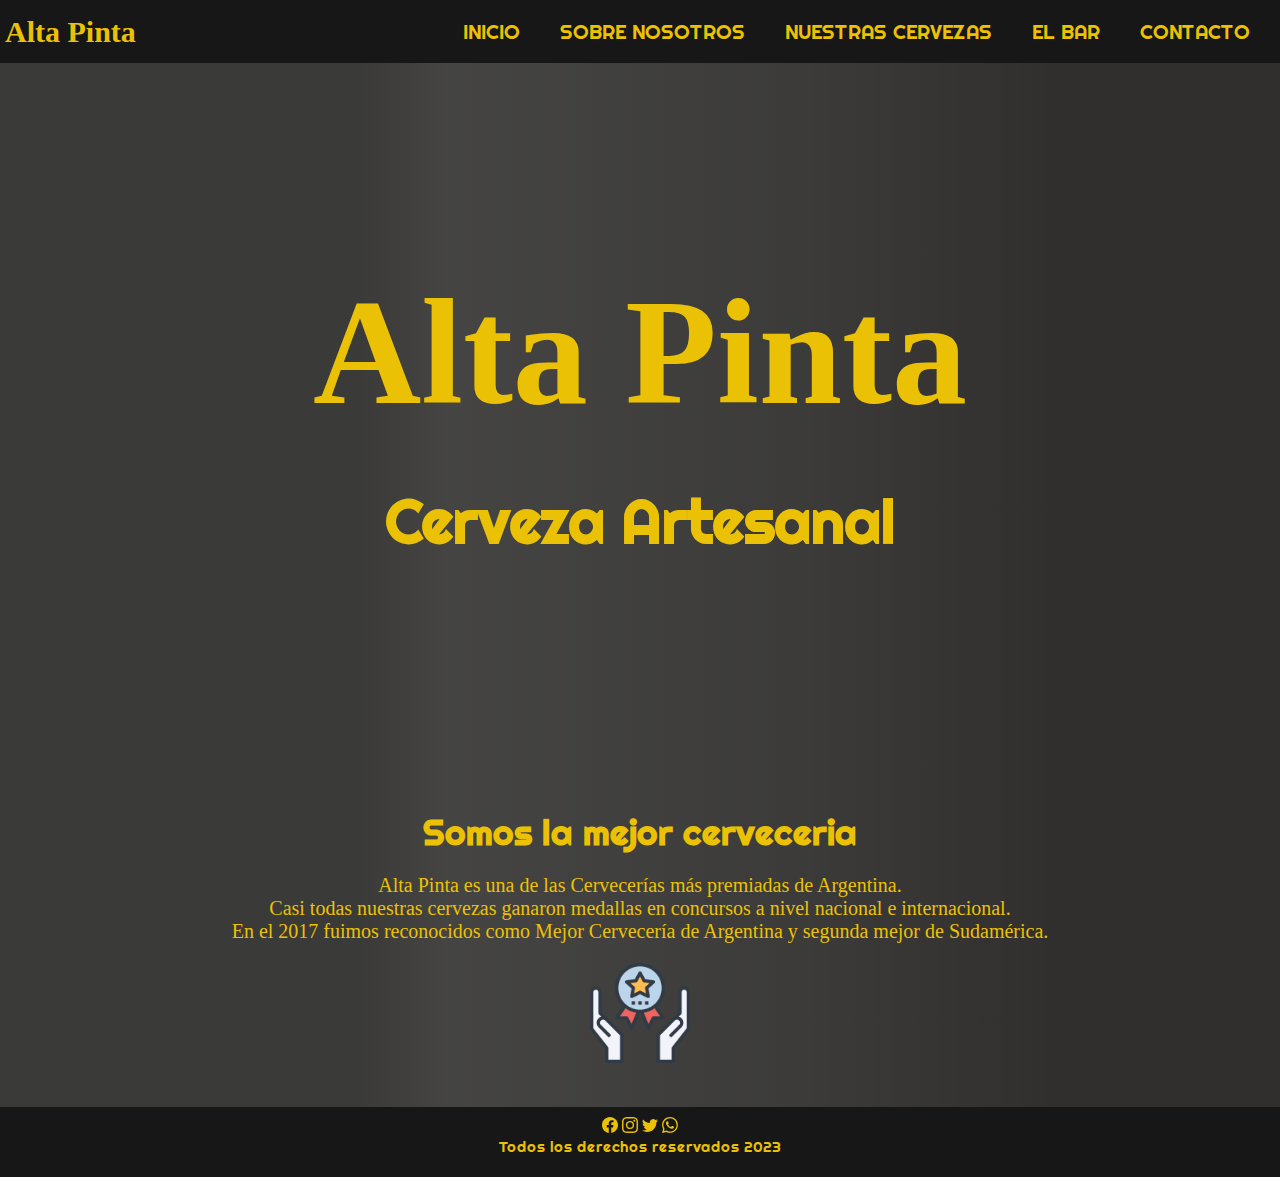
<file: index.html>
<!DOCTYPE html>
<html lang="en">
<head>
    <meta charset="UTF-8">
    <meta http-equiv="X-UA-Compatible" content="IE=edge">
    <meta name="viewport" content="width=device-width, initial-scale=1.0">
    <link rel="preconnect" href="https://fonts.googleapis.com">
    <link rel="preconnect" href="https://fonts.gstatic.com" crossorigin>
    <link href="https://fonts.googleapis.com/css2?family=Righteous&family=Roboto+Mono:ital,wght@1,600&family=Slackey&display=swap" rel="stylesheet">
    <link rel="stylesheet" href="https://cdnjs.cloudflare.com/ajax/libs/animate.css/4.1.1/animate.min.css" />
    
    <link rel="stylesheet" href="css/style.css">
    <title>Pre-entrega </title>
</head>
<body>
    <!-- Encabezado-->
<header>
    <div class="cabecera">
        <div class="logo">
            <h4>Alta Pinta</h4>
        </div>

    <div class="nav">
                    
        <nav class="navbar">
            <a href="inicio.html">Inicio</a>
            <a href="../pages/nosotros.html">Sobre nosotros</a>
            <a href="../pages/cervezas.html">Nuestras cervezas</a>
            <a href="../pages/bar.html">El bar</a>
            <a href="../pages/contacto.html">Contacto</a>

        </nav>
        </div>
    </div>
</header> 
<!--Contenidos-->
<main>
        <section id="hero">
            <div class="titulo">
                <h1>Alta Pinta</h1>
                <h2>Cerveza Artesanal</h2>
            </div>

        </section>
        <div class="info">
        <h3>Somos la mejor cerveceria</h3>
    </div>
    <section id="informacion">
        
        <article class="texto">
            <p>Alta Pinta es una de las Cervecerías más premiadas de Argentina.<br>
            Casi todas nuestras cervezas ganaron medallas en concursos a nivel nacional e internacional.<br>
            En el 2017 fuimos reconocidos como Mejor Cervecería de Argentina y segunda mejor de Sudamérica.</p>
        </article>
    <div class="premio">
        <img src="image/premio.png" alt=".." width="100px"  height="100px" >
    </div>
        
    </section>   
    </main>
    <!-- pie de pagina-->
    <footer>
        <div class="redes">
            <a href="facebook.com"><svg xmlns="http://www.w3.org/2000/svg" width="16" height="16" fill="currentColor" class="bi bi-facebook" viewBox="0 0 16 16">
                    <path d="M16 8.049c0-4.446-3.582-8.05-8-8.05C3.58 0-.002 3.603-.002 8.05c0 4.017 2.926 7.347 6.75 7.951v-5.625h-2.03V8.05H6.75V6.275c0-2.017 1.195-3.131 3.022-3.131.876 0 1.791.157 1.791.157v1.98h-1.009c-.993 0-1.303.621-1.303 1.258v1.51h2.218l-.354 2.326H9.25V16c3.824-.604 6.75-3.934 6.75-7.951z" />
                </svg></a><span>
                <a href="instagram.com"><svg xmlns="http://www.w3.org/2000/svg" width="16" height="16" fill="currentColor" class="bi bi-instagram" viewBox="0 0 16 16">
                    <path d="M8 0C5.829 0 5.556.01 4.703.048 3.85.088 3.269.222 2.76.42a3.917 3.917 0 0 0-1.417.923A3.927 3.927 0 0 0 .42 2.76C.222 3.268.087 3.85.048 4.7.01 5.555 0 5.827 0 8.001c0 2.172.01 2.444.048 3.297.04.852.174 1.433.372 1.942.205.526.478.972.923 1.417.444.445.89.719 1.416.923.51.198 1.09.333 1.942.372C5.555 15.99 5.827 16 8 16s2.444-.01 3.298-.048c.851-.04 1.434-.174 1.943-.372a3.916 3.916 0 0 0 1.416-.923c.445-.445.718-.891.923-1.417.197-.509.332-1.09.372-1.942C15.99 10.445 16 10.173 16 8s-.01-2.445-.048-3.299c-.04-.851-.175-1.433-.372-1.941a3.926 3.926 0 0 0-.923-1.417A3.911 3.911 0 0 0 13.24.42c-.51-.198-1.092-.333-1.943-.372C10.443.01 10.172 0 7.998 0h.003zm-.717 1.442h.718c2.136 0 2.389.007 3.232.046.78.035 1.204.166 1.486.275.373.145.64.319.92.599.28.28.453.546.598.92.11.281.24.705.275 1.485.039.843.047 1.096.047 3.231s-.008 2.389-.047 3.232c-.035.78-.166 1.203-.275 1.485a2.47 2.47 0 0 1-.599.919c-.28.28-.546.453-.92.598-.28.11-.704.24-1.485.276-.843.038-1.096.047-3.232.047s-2.39-.009-3.233-.047c-.78-.036-1.203-.166-1.485-.276a2.478 2.478 0 0 1-.92-.598 2.48 2.48 0 0 1-.6-.92c-.109-.281-.24-.705-.275-1.485-.038-.843-.046-1.096-.046-3.233 0-2.136.008-2.388.046-3.231.036-.78.166-1.204.276-1.486.145-.373.319-.64.599-.92.28-.28.546-.453.92-.598.282-.11.705-.24 1.485-.276.738-.034 1.024-.044 2.515-.045v.002zm4.988 1.328a.96.96 0 1 0 0 1.92.96.96 0 0 0 0-1.92zm-4.27 1.122a4.109 4.109 0 1 0 0 8.217 4.109 4.109 0 0 0 0-8.217zm0 1.441a2.667 2.667 0 1 1 0 5.334 2.667 2.667 0 0 1 0-5.334z"/>
                </svg></a></span><span>
                <a href="twitter.com"><svg xmlns="http://www.w3.org/2000/svg" width="16" height="16" fill="currentColor" class="bi bi-twitter" viewBox="0 0 16 16">
                    <path d="M5.026 15c6.038 0 9.341-5.003 9.341-9.334 0-.14 0-.282-.006-.422A6.685 6.685 0 0 0 16 3.542a6.658 6.658 0 0 1-1.889.518 3.301 3.301 0 0 0 1.447-1.817 6.533 6.533 0 0 1-2.087.793A3.286 3.286 0 0 0 7.875 6.03a9.325 9.325 0 0 1-6.767-3.429 3.289 3.289 0 0 0 1.018 4.382A3.323 3.323 0 0 1 .64 6.575v.045a3.288 3.288 0 0 0 2.632 3.218 3.203 3.203 0 0 1-.865.115 3.23 3.23 0 0 1-.614-.057 3.283 3.283 0 0 0 3.067 2.277A6.588 6.588 0 0 1 .78 13.58a6.32 6.32 0 0 1-.78-.045A9.344 9.344 0 0 0 5.026 15z"/>
                </svg></a></span><span>
                <a href="whatsapp.com"><svg xmlns="http://www.w3.org/2000/svg" width="16" height="16" fill="currentColor" class="bi bi-whatsapp" viewBox="0 0 16 16">
                        <path d="M13.601 2.326A7.854 7.854 0 0 0 7.994 0C3.627 0 .068 3.558.064 7.926c0 1.399.366 2.76 1.057 3.965L0 16l4.204-1.102a7.933 7.933 0 0 0 3.79.965h.004c4.368 0 7.926-3.558 7.93-7.93A7.898 7.898 0 0 0 13.6 2.326zM7.994 14.521a6.573 6.573 0 0 1-3.356-.92l-.24-.144-2.494.654.666-2.433-.156-.251a6.56 6.56 0 0 1-1.007-3.505c0-3.626 2.957-6.584 6.591-6.584a6.56 6.56 0 0 1 4.66 1.931 6.557 6.557 0 0 1 1.928 4.66c-.004 3.639-2.961 6.592-6.592 6.592zm3.615-4.934c-.197-.099-1.17-.578-1.353-.646-.182-.065-.315-.099-.445.099-.133.197-.513.646-.627.775-.114.133-.232.148-.43.05-.197-.1-.836-.308-1.592-.985-.59-.525-.985-1.175-1.103-1.372-.114-.198-.011-.304.088-.403.087-.088.197-.232.296-.346.1-.114.133-.198.198-.33.065-.134.034-.248-.015-.347-.05-.099-.445-1.076-.612-1.47-.16-.389-.323-.335-.445-.34-.114-.007-.247-.007-.38-.007a.729.729 0 0 0-.529.247c-.182.198-.691.677-.691 1.654 0 .977.71 1.916.81 2.049.098.133 1.394 2.132 3.383 2.992.47.205.84.326 1.129.418.475.152.904.129 1.246.08.38-.058 1.171-.48 1.338-.943.164-.464.164-.86.114-.943-.049-.084-.182-.133-.38-.232z" />
                    </svg></a></span>


        </div>
        <p>Todos los derechos reservados <span class="fecha">2023</span>
    </footer>
    
</body>
</html>
</file>
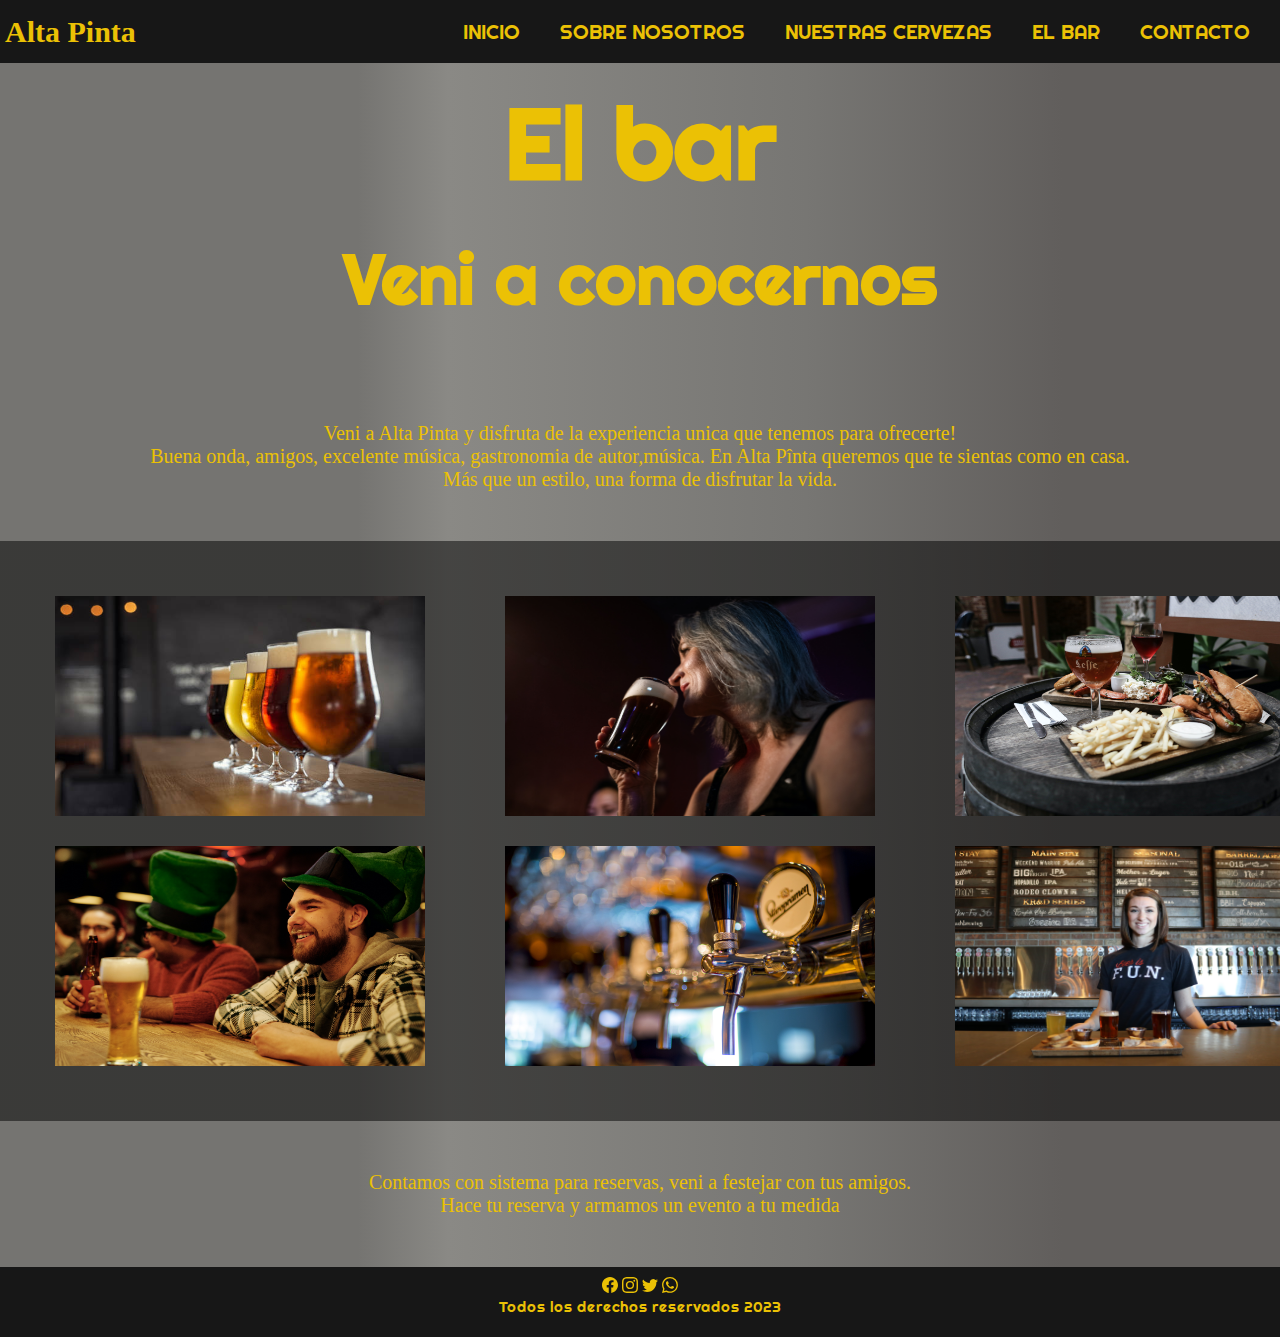
<file: pages/bar.html>
<!DOCTYPE html>
<html lang="en">
<head>
    <meta charset="UTF-8">
    <meta http-equiv="X-UA-Compatible" content="IE=edge">
    <meta name="viewport" content="width=device-width, initial-scale=1.0">
    <link rel="preconnect" href="https://fonts.googleapis.com">
    <link rel="preconnect" href="https://fonts.gstatic.com" crossorigin>
    <link href="https://fonts.googleapis.com/css2?family=Righteous&family=Roboto+Mono:ital,wght@1,600&family=Slackey&display=swap" rel="stylesheet">
    <link rel="stylesheet" href="../css/style.css">
    <title>Pre-entrega </title>
</head>
<body>
    <!-- Encabezado-->
<header>
    <div class="cabecera">
        <div class="logo">
            <h4>Alta Pinta</h4>
        </div>

    <div class="nav">
                    
        <nav class="navbar">
            <a href="index.html">Inicio</a>
            <a href="../pages/nosotros.html">Sobre nosotros</a>
            <a href="../pages/cervezas.html">Nuestras cervezas</a>
            <a href="../pages/bar.html">El bar</a>
            <a href="../pages/contacto.html">Contacto</a>

        </nav>
        </div>
    </div>
</header>
<main>
    <div class="titulo">
        <h1>El bar</h1>
        <h3>Veni a conocernos</h3>
    </div>
    <section id="bar">
        <article class="texto">
            <p>Veni a Alta Pinta y disfruta de la experiencia unica que tenemos para ofrecerte!<br>
            Buena onda, amigos, excelente música, gastronomia de autor,música. En Alta Pînta queremos que te sientas como en casa.<br>
            Más que un estilo, una forma de disfrutar la vida. </p>
        </article>
    </section>
    <section id="galeria">
        <div class="container">
            <div class="item">
            <img src="../image/birras.jpg" alt="cervezas">
            </div>
            <div class="item">
            <img src="../image/chica.jpg" alt="mujer">
            </div>
            <div class="item">
            <img src="../image/menu.jpg" alt="menu">
            </div>
            <div class="item">
            <img src="../image/chico.jpg" alt="hombre">
            </div>
            <div class="item">
            <img src="../image/gorros.jpg" alt="gorros">
            </div>
            <div class="item">
            <img src="../image/tirada.jpg" alt="cerveza tirada">
            </div>
            <div class="item">
            <img src="../image/nosotros.jpg" alt="nosotros">
            </div>
            <div class="item">
            <img src="../image/Logo.png" alt="logo">
            </div>
        </div>
        </section>
        <section id="bar">
            <article class="texto">
                <p>Contamos con sistema para reservas, veni a festejar con tus amigos.<br>
                Hace tu reserva y armamos un evento a tu medida</p>
            </article>
        </section>
</main>
<!-- pie de pagina-->
<footer>
    <div class="redes">
        <a href="facebook.com"><svg xmlns="http://www.w3.org/2000/svg" width="16" height="16" fill="currentColor" class="bi bi-facebook" viewBox="0 0 16 16">
                <path d="M16 8.049c0-4.446-3.582-8.05-8-8.05C3.58 0-.002 3.603-.002 8.05c0 4.017 2.926 7.347 6.75 7.951v-5.625h-2.03V8.05H6.75V6.275c0-2.017 1.195-3.131 3.022-3.131.876 0 1.791.157 1.791.157v1.98h-1.009c-.993 0-1.303.621-1.303 1.258v1.51h2.218l-.354 2.326H9.25V16c3.824-.604 6.75-3.934 6.75-7.951z" />
            </svg></a><span>
            <a href="instagram.com"><svg xmlns="http://www.w3.org/2000/svg" width="16" height="16" fill="currentColor" class="bi bi-instagram" viewBox="0 0 16 16">
                <path d="M8 0C5.829 0 5.556.01 4.703.048 3.85.088 3.269.222 2.76.42a3.917 3.917 0 0 0-1.417.923A3.927 3.927 0 0 0 .42 2.76C.222 3.268.087 3.85.048 4.7.01 5.555 0 5.827 0 8.001c0 2.172.01 2.444.048 3.297.04.852.174 1.433.372 1.942.205.526.478.972.923 1.417.444.445.89.719 1.416.923.51.198 1.09.333 1.942.372C5.555 15.99 5.827 16 8 16s2.444-.01 3.298-.048c.851-.04 1.434-.174 1.943-.372a3.916 3.916 0 0 0 1.416-.923c.445-.445.718-.891.923-1.417.197-.509.332-1.09.372-1.942C15.99 10.445 16 10.173 16 8s-.01-2.445-.048-3.299c-.04-.851-.175-1.433-.372-1.941a3.926 3.926 0 0 0-.923-1.417A3.911 3.911 0 0 0 13.24.42c-.51-.198-1.092-.333-1.943-.372C10.443.01 10.172 0 7.998 0h.003zm-.717 1.442h.718c2.136 0 2.389.007 3.232.046.78.035 1.204.166 1.486.275.373.145.64.319.92.599.28.28.453.546.598.92.11.281.24.705.275 1.485.039.843.047 1.096.047 3.231s-.008 2.389-.047 3.232c-.035.78-.166 1.203-.275 1.485a2.47 2.47 0 0 1-.599.919c-.28.28-.546.453-.92.598-.28.11-.704.24-1.485.276-.843.038-1.096.047-3.232.047s-2.39-.009-3.233-.047c-.78-.036-1.203-.166-1.485-.276a2.478 2.478 0 0 1-.92-.598 2.48 2.48 0 0 1-.6-.92c-.109-.281-.24-.705-.275-1.485-.038-.843-.046-1.096-.046-3.233 0-2.136.008-2.388.046-3.231.036-.78.166-1.204.276-1.486.145-.373.319-.64.599-.92.28-.28.546-.453.92-.598.282-.11.705-.24 1.485-.276.738-.034 1.024-.044 2.515-.045v.002zm4.988 1.328a.96.96 0 1 0 0 1.92.96.96 0 0 0 0-1.92zm-4.27 1.122a4.109 4.109 0 1 0 0 8.217 4.109 4.109 0 0 0 0-8.217zm0 1.441a2.667 2.667 0 1 1 0 5.334 2.667 2.667 0 0 1 0-5.334z"/>
            </svg></a></span><span>
            <a href="twitter.com"><svg xmlns="http://www.w3.org/2000/svg" width="16" height="16" fill="currentColor" class="bi bi-twitter" viewBox="0 0 16 16">
                <path d="M5.026 15c6.038 0 9.341-5.003 9.341-9.334 0-.14 0-.282-.006-.422A6.685 6.685 0 0 0 16 3.542a6.658 6.658 0 0 1-1.889.518 3.301 3.301 0 0 0 1.447-1.817 6.533 6.533 0 0 1-2.087.793A3.286 3.286 0 0 0 7.875 6.03a9.325 9.325 0 0 1-6.767-3.429 3.289 3.289 0 0 0 1.018 4.382A3.323 3.323 0 0 1 .64 6.575v.045a3.288 3.288 0 0 0 2.632 3.218 3.203 3.203 0 0 1-.865.115 3.23 3.23 0 0 1-.614-.057 3.283 3.283 0 0 0 3.067 2.277A6.588 6.588 0 0 1 .78 13.58a6.32 6.32 0 0 1-.78-.045A9.344 9.344 0 0 0 5.026 15z"/>
            </svg></a></span><span>
            <a href="whatsapp.com"><svg xmlns="http://www.w3.org/2000/svg" width="16" height="16" fill="currentColor" class="bi bi-whatsapp" viewBox="0 0 16 16">
                    <path d="M13.601 2.326A7.854 7.854 0 0 0 7.994 0C3.627 0 .068 3.558.064 7.926c0 1.399.366 2.76 1.057 3.965L0 16l4.204-1.102a7.933 7.933 0 0 0 3.79.965h.004c4.368 0 7.926-3.558 7.93-7.93A7.898 7.898 0 0 0 13.6 2.326zM7.994 14.521a6.573 6.573 0 0 1-3.356-.92l-.24-.144-2.494.654.666-2.433-.156-.251a6.56 6.56 0 0 1-1.007-3.505c0-3.626 2.957-6.584 6.591-6.584a6.56 6.56 0 0 1 4.66 1.931 6.557 6.557 0 0 1 1.928 4.66c-.004 3.639-2.961 6.592-6.592 6.592zm3.615-4.934c-.197-.099-1.17-.578-1.353-.646-.182-.065-.315-.099-.445.099-.133.197-.513.646-.627.775-.114.133-.232.148-.43.05-.197-.1-.836-.308-1.592-.985-.59-.525-.985-1.175-1.103-1.372-.114-.198-.011-.304.088-.403.087-.088.197-.232.296-.346.1-.114.133-.198.198-.33.065-.134.034-.248-.015-.347-.05-.099-.445-1.076-.612-1.47-.16-.389-.323-.335-.445-.34-.114-.007-.247-.007-.38-.007a.729.729 0 0 0-.529.247c-.182.198-.691.677-.691 1.654 0 .977.71 1.916.81 2.049.098.133 1.394 2.132 3.383 2.992.47.205.84.326 1.129.418.475.152.904.129 1.246.08.38-.058 1.171-.48 1.338-.943.164-.464.164-.86.114-.943-.049-.084-.182-.133-.38-.232z" />
                </svg></a></span>


    </div>
    <p>Todos los derechos reservados <span class="fecha">2023</span>
</footer>


</body>
</html>
</file>
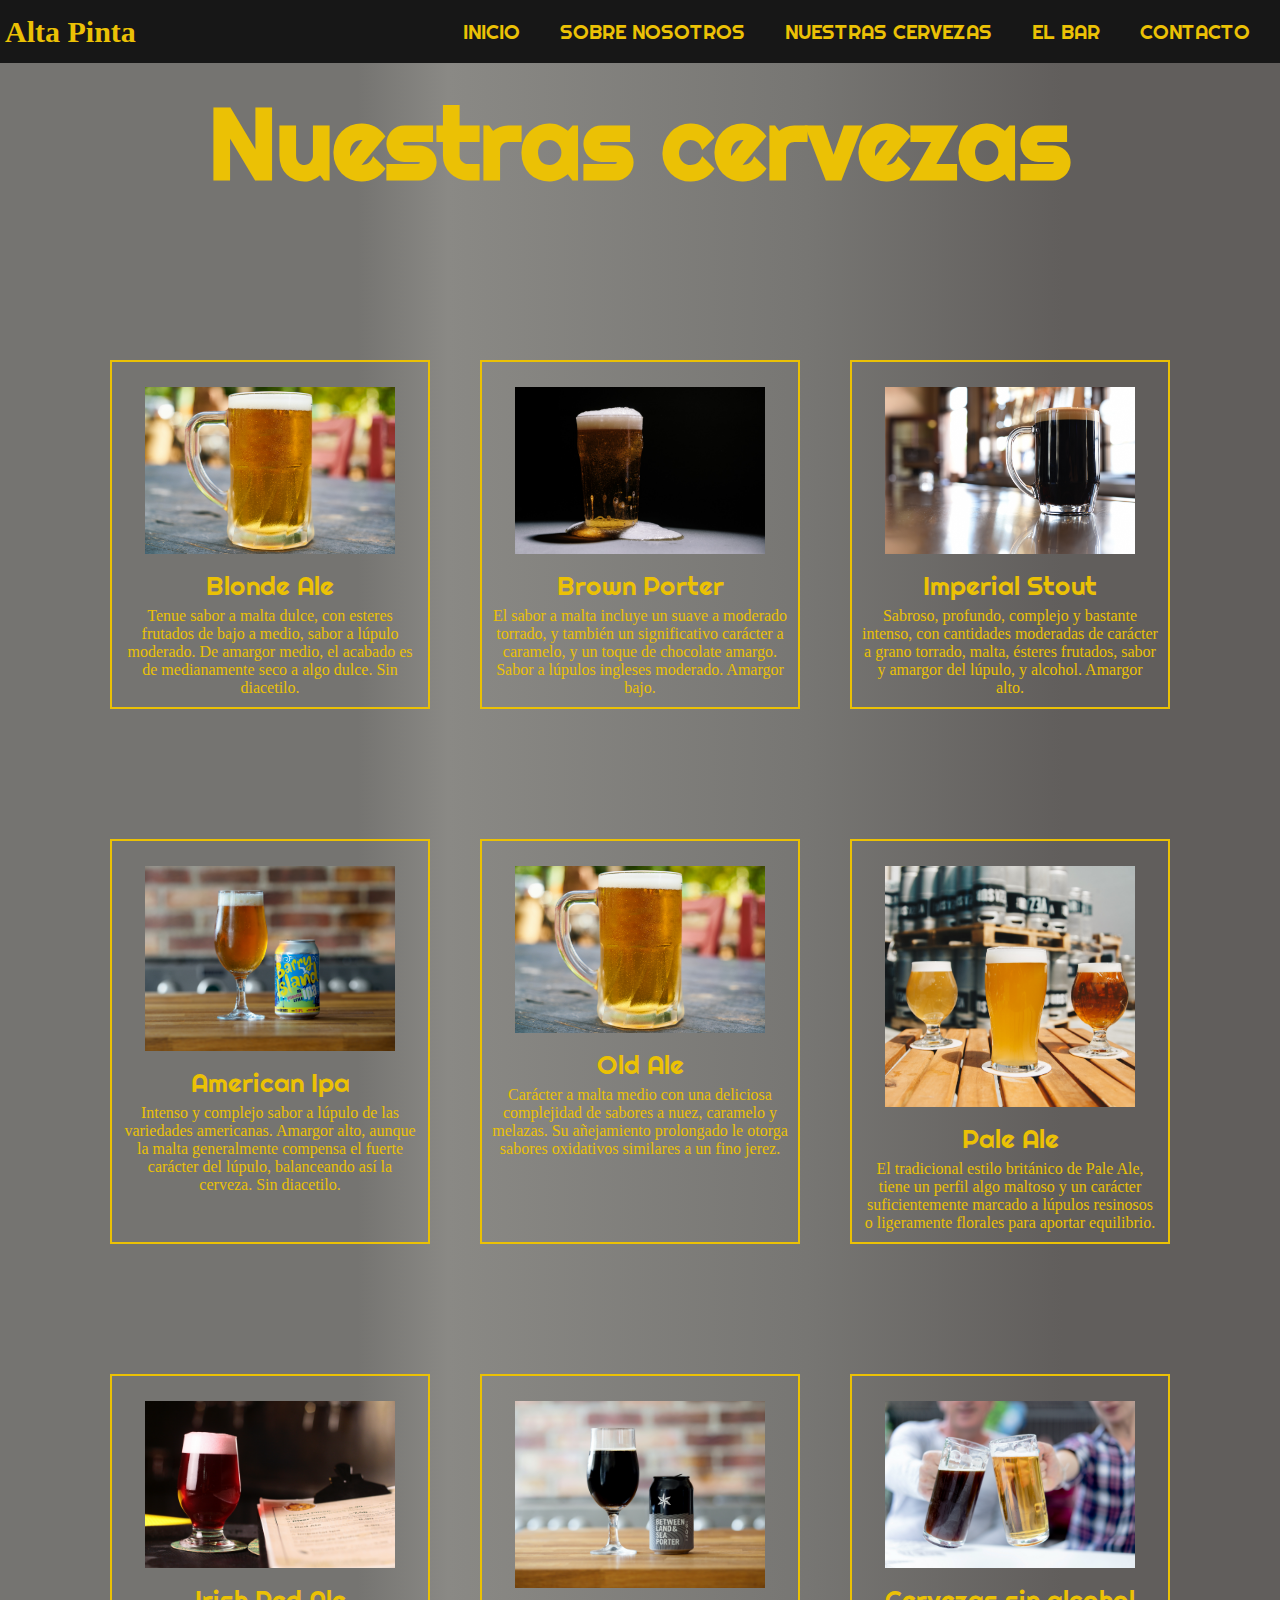
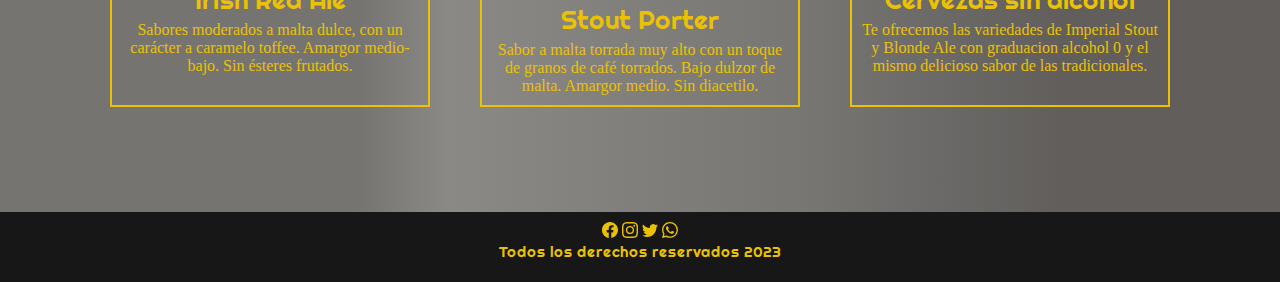
<file: pages/cervezas.html>
<!DOCTYPE html>
<html lang="en">
<head>
    <meta charset="UTF-8">
    <meta http-equiv="X-UA-Compatible" content="IE=edge">
    <meta name="viewport" content="width=device-width, initial-scale=1.0">
    <link rel="preconnect" href="https://fonts.googleapis.com">
    <link rel="preconnect" href="https://fonts.gstatic.com" crossorigin>
    <link href="https://fonts.googleapis.com/css2?family=Righteous&family=Roboto+Mono:ital,wght@1,600&family=Slackey&display=swap" rel="stylesheet">
    <link rel="stylesheet" href="../css/style.css">
    <title>Pre-entrega </title>
</head>
<body>
    <!-- Encabezado-->
<header>
    <div class="cabecera">
        <div class="logo">
            <h4>Alta Pinta</h4>
        </div>

    <div class="nav">
                    
        <nav class="navbar">
            <a href="inicio.html">Inicio</a>
            <a href="../pages/nosotros.html">Sobre nosotros</a>
            <a href="../pages/cervezas.html">Nuestras cervezas</a>
            <a href="../pages/bar.html">El bar</a>
            <a href="../pages/contacto.html">Contacto</a>

        </nav>
        </div>
    </div>
</header>
<main>
    <div class="titulo">
        <h1>Nuestras cervezas</h1>
    </div>
    <div class="tarjetas">

        <div class="tarjeta" style="width: 20rem;">
            <img src="../image/blonde.jpg" class="tarjeta-img" alt="...">
            <div class="tarjeta-body">
                <p class="tarjeta-title" >Blonde Ale</p>
                <p class="tarjeta-text">Tenue sabor a malta dulce, con esteres frutados de bajo a medio,  sabor a lúpulo moderado. De amargor medio, el acabado es de medianamente seco a algo dulce. Sin diacetilo.</p>
            </div>
        </div>

        <div class="tarjeta" style="width: 20rem;">
            <img src="../image/brown.jpg" class="tarjeta-img" alt="...">
            <div class="tarjeta-body">
                <p class="tarjeta-title" >Brown Porter</p>
                <p class="tarjeta-text">El sabor a malta incluye un suave a moderado torrado, y también un significativo carácter a caramelo, y un toque de chocolate amargo. Sabor a lúpulos ingleses moderado. Amargor bajo.</p>
            </div>
        </div>

        <div class="tarjeta" style="width: 20rem;">
            <img src="../image/stout.jpg" class="tarjeta-img" alt="...">
            <div class="tarjeta-body">
                <p class="tarjeta-title" >Imperial Stout</p>
                <p class="tarjeta-text">Sabroso, profundo, complejo y bastante intenso, con cantidades moderadas de carácter a grano torrado, malta, ésteres frutados, sabor y amargor del lúpulo, y alcohol. Amargor alto.</p>
            </div>
        </div>
        </div>
        <div class="tarjetas">
        <div class="tarjeta" style="width: 20rem;">
            <img src="../image/ipa.jpg" class="tarjeta-img" alt="...">
            <div class="tarjeta-body">
                <p class="tarjeta-title" >American Ipa</p>
                <p class="tarjeta-text"> Intenso y complejo sabor a lúpulo de las variedades americanas. Amargor alto, aunque la malta generalmente compensa el fuerte carácter del lúpulo, balanceando así la cerveza. Sin diacetilo. </p>
            </div>
        </div>
        <div class="tarjeta" style="width: 20rem;">
            <img src="../image/oldAle.jpg" class="tarjeta-img" alt="...">
            <div class="tarjeta-body">
                <p class="tarjeta-title" >Old Ale</p>
                <p class="tarjeta-text">Carácter a malta medio con una deliciosa complejidad de sabores a nuez, caramelo y melazas. Su añejamiento prolongado le otorga sabores oxidativos similares a un fino jerez. </p>
            </div>
        </div>
        <div class="tarjeta" style="width: 20rem;">
            <img src="../image/pale_ale.jpg" class="tarjeta-img" alt="...">
            <div class="tarjeta-body">
                <p class="tarjeta-title" >Pale Ale</p>
                <p class="tarjeta-text">El tradicional estilo británico de Pale Ale, tiene un perfil algo maltoso y un carácter suficientemente marcado a lúpulos resinosos o ligeramente florales para aportar equilibrio.</p>
            </div>
        </div>
    </div>
    <div class="tarjetas">
        <div class="tarjeta" style="width: 20rem;">
            <img src="../image/roja.jpg" class="tarjeta-img" alt="...">
            <div class="tarjeta-body">
                <p class="tarjeta-title" >Irish Red Ale</p>
                <p class="tarjeta-text">Sabores moderados a malta dulce, con un carácter a caramelo toffee. Amargor medio-bajo. Sin ésteres frutados.</p>
            </div>
        </div>
        <div class="tarjeta" style="width: 20rem;">
            <img src="../image/stout_porter.jpg" class="tarjeta-img" alt="...">
            <div class="tarjeta-body">
                <p class="tarjeta-title" >Stout Porter</p>
                <p class="tarjeta-text">Sabor a malta torrada muy alto con un toque de granos de café torrados. Bajo dulzor de malta. Amargor medio. Sin diacetilo.</p>
            </div>
        </div>
        <div class="tarjeta" style="width: 20rem;">
            <img src="../image/cerveza_sinA.jpg" class="tarjeta-img" alt="...">
            <div class="tarjeta-body">
                <p class="tarjeta-title" >Cervezas sin alcohol</p>
                <p class="tarjeta-text">Te ofrecemos las variedades de Imperial Stout y Blonde Ale con graduacion alcohol 0 y el mismo delicioso sabor de las tradicionales.</p>
            </div>
        </div>

    </div>           




</main>
<!-- pie de pagina-->
    <footer>
        <div class="redes">
            <a href="facebook.com"><svg xmlns="http://www.w3.org/2000/svg" width="16" height="16" fill="currentColor" class="bi bi-facebook" viewBox="0 0 16 16">
                    <path d="M16 8.049c0-4.446-3.582-8.05-8-8.05C3.58 0-.002 3.603-.002 8.05c0 4.017 2.926 7.347 6.75 7.951v-5.625h-2.03V8.05H6.75V6.275c0-2.017 1.195-3.131 3.022-3.131.876 0 1.791.157 1.791.157v1.98h-1.009c-.993 0-1.303.621-1.303 1.258v1.51h2.218l-.354 2.326H9.25V16c3.824-.604 6.75-3.934 6.75-7.951z" />
                </svg></a><span>
                <a href="instagram.com"><svg xmlns="http://www.w3.org/2000/svg" width="16" height="16" fill="currentColor" class="bi bi-instagram" viewBox="0 0 16 16">
                    <path d="M8 0C5.829 0 5.556.01 4.703.048 3.85.088 3.269.222 2.76.42a3.917 3.917 0 0 0-1.417.923A3.927 3.927 0 0 0 .42 2.76C.222 3.268.087 3.85.048 4.7.01 5.555 0 5.827 0 8.001c0 2.172.01 2.444.048 3.297.04.852.174 1.433.372 1.942.205.526.478.972.923 1.417.444.445.89.719 1.416.923.51.198 1.09.333 1.942.372C5.555 15.99 5.827 16 8 16s2.444-.01 3.298-.048c.851-.04 1.434-.174 1.943-.372a3.916 3.916 0 0 0 1.416-.923c.445-.445.718-.891.923-1.417.197-.509.332-1.09.372-1.942C15.99 10.445 16 10.173 16 8s-.01-2.445-.048-3.299c-.04-.851-.175-1.433-.372-1.941a3.926 3.926 0 0 0-.923-1.417A3.911 3.911 0 0 0 13.24.42c-.51-.198-1.092-.333-1.943-.372C10.443.01 10.172 0 7.998 0h.003zm-.717 1.442h.718c2.136 0 2.389.007 3.232.046.78.035 1.204.166 1.486.275.373.145.64.319.92.599.28.28.453.546.598.92.11.281.24.705.275 1.485.039.843.047 1.096.047 3.231s-.008 2.389-.047 3.232c-.035.78-.166 1.203-.275 1.485a2.47 2.47 0 0 1-.599.919c-.28.28-.546.453-.92.598-.28.11-.704.24-1.485.276-.843.038-1.096.047-3.232.047s-2.39-.009-3.233-.047c-.78-.036-1.203-.166-1.485-.276a2.478 2.478 0 0 1-.92-.598 2.48 2.48 0 0 1-.6-.92c-.109-.281-.24-.705-.275-1.485-.038-.843-.046-1.096-.046-3.233 0-2.136.008-2.388.046-3.231.036-.78.166-1.204.276-1.486.145-.373.319-.64.599-.92.28-.28.546-.453.92-.598.282-.11.705-.24 1.485-.276.738-.034 1.024-.044 2.515-.045v.002zm4.988 1.328a.96.96 0 1 0 0 1.92.96.96 0 0 0 0-1.92zm-4.27 1.122a4.109 4.109 0 1 0 0 8.217 4.109 4.109 0 0 0 0-8.217zm0 1.441a2.667 2.667 0 1 1 0 5.334 2.667 2.667 0 0 1 0-5.334z"/>
                </svg></a></span><span>
                <a href="twitter.com"><svg xmlns="http://www.w3.org/2000/svg" width="16" height="16" fill="currentColor" class="bi bi-twitter" viewBox="0 0 16 16">
                    <path d="M5.026 15c6.038 0 9.341-5.003 9.341-9.334 0-.14 0-.282-.006-.422A6.685 6.685 0 0 0 16 3.542a6.658 6.658 0 0 1-1.889.518 3.301 3.301 0 0 0 1.447-1.817 6.533 6.533 0 0 1-2.087.793A3.286 3.286 0 0 0 7.875 6.03a9.325 9.325 0 0 1-6.767-3.429 3.289 3.289 0 0 0 1.018 4.382A3.323 3.323 0 0 1 .64 6.575v.045a3.288 3.288 0 0 0 2.632 3.218 3.203 3.203 0 0 1-.865.115 3.23 3.23 0 0 1-.614-.057 3.283 3.283 0 0 0 3.067 2.277A6.588 6.588 0 0 1 .78 13.58a6.32 6.32 0 0 1-.78-.045A9.344 9.344 0 0 0 5.026 15z"/>
                </svg></a></span><span>
                <a href="whatsapp.com"><svg xmlns="http://www.w3.org/2000/svg" width="16" height="16" fill="currentColor" class="bi bi-whatsapp" viewBox="0 0 16 16">
                        <path d="M13.601 2.326A7.854 7.854 0 0 0 7.994 0C3.627 0 .068 3.558.064 7.926c0 1.399.366 2.76 1.057 3.965L0 16l4.204-1.102a7.933 7.933 0 0 0 3.79.965h.004c4.368 0 7.926-3.558 7.93-7.93A7.898 7.898 0 0 0 13.6 2.326zM7.994 14.521a6.573 6.573 0 0 1-3.356-.92l-.24-.144-2.494.654.666-2.433-.156-.251a6.56 6.56 0 0 1-1.007-3.505c0-3.626 2.957-6.584 6.591-6.584a6.56 6.56 0 0 1 4.66 1.931 6.557 6.557 0 0 1 1.928 4.66c-.004 3.639-2.961 6.592-6.592 6.592zm3.615-4.934c-.197-.099-1.17-.578-1.353-.646-.182-.065-.315-.099-.445.099-.133.197-.513.646-.627.775-.114.133-.232.148-.43.05-.197-.1-.836-.308-1.592-.985-.59-.525-.985-1.175-1.103-1.372-.114-.198-.011-.304.088-.403.087-.088.197-.232.296-.346.1-.114.133-.198.198-.33.065-.134.034-.248-.015-.347-.05-.099-.445-1.076-.612-1.47-.16-.389-.323-.335-.445-.34-.114-.007-.247-.007-.38-.007a.729.729 0 0 0-.529.247c-.182.198-.691.677-.691 1.654 0 .977.71 1.916.81 2.049.098.133 1.394 2.132 3.383 2.992.47.205.84.326 1.129.418.475.152.904.129 1.246.08.38-.058 1.171-.48 1.338-.943.164-.464.164-.86.114-.943-.049-.084-.182-.133-.38-.232z" />
                    </svg></a></span>


        </div>
        <p>Todos los derechos reservados <span class="fecha">2023</span>
    </footer>  
    
</body>
</html>
</file>
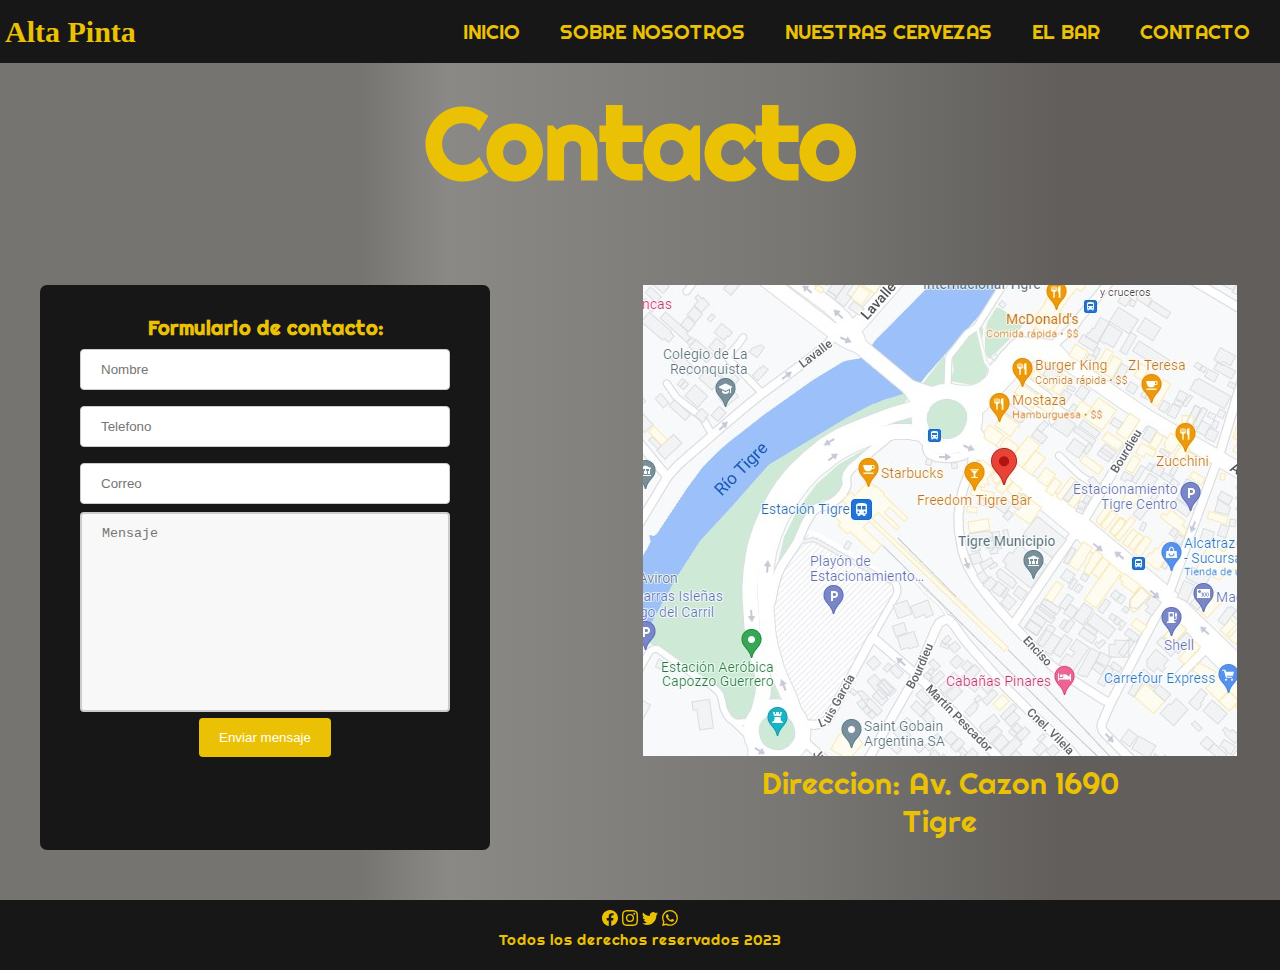
<file: pages/contacto.html>
<!DOCTYPE html>
<html lang="en">
<head>
    <meta charset="UTF-8">
    <meta http-equiv="X-UA-Compatible" content="IE=edge">
    <meta name="viewport" content="width=device-width, initial-scale=1.0">
    <link rel="preconnect" href="https://fonts.googleapis.com">
    <link rel="preconnect" href="https://fonts.gstatic.com" crossorigin>
    <link href="https://fonts.googleapis.com/css2?family=Righteous&family=Roboto+Mono:ital,wght@1,600&family=Slackey&display=swap" rel="stylesheet">
    <link rel="stylesheet" href="../css/style.css">
    <title>Pre-entrega </title>
</head>
<body>
    <!-- Encabezado-->
<header>
    <div class="cabecera">
        <div class="logo">
            <h4>Alta Pinta</h4>
        </div>

    <div class="nav">
                    
        <nav class="navbar">
            <a href="inicio.html">Inicio</a>
            <a href="../pages/nosotros.html">Sobre nosotros</a>
            <a href="../pages/cervezas.html">Nuestras cervezas</a>
            <a href="../pages/bar.html">El bar</a>
            <a href="../pages/contacto.html">Contacto</a>

        </nav>
        </div>
    </div>
</header>
<main>
    <div class="titulo">
        <h1>Contacto</h1>
    </div>
    <section id="contacto">
       
       <div class="formulario">
        
        <div class="form">
            <h4>Formulario de contacto:</h4>
        <form action="/my-handling-form-page" method="post">
            <input class="controles" type="text" name="nombres" id="nombres" placeholder="Nombre">
            <input class="controles" type="text" name="telefono" id="telefono" placeholder="Telefono">
            <input class="controles" type="email" name="correo" id="correo" placeholder="Correo">
            <textarea  class="controles" type="text" name="message" id="mensaje" rows="10" cols="30" placeholder="Mensaje"></textarea>   
            
            <input class="buttom" type="submit" value="Enviar mensaje">
        </div>
       </div>
       <div class="mapa">
        <img src="/image/mapa.jpg" alt="mapa">
        <p>Direccion: Av. Cazon 1690</p><span></span><p>Tigre</p> 
    </div>
</div>

    </section>
    

</main>
<!-- pie de pagina-->
    <footer>
        <div class="redes">
            <a href="facebook.com"><svg xmlns="http://www.w3.org/2000/svg" width="16" height="16" fill="currentColor" class="bi bi-facebook" viewBox="0 0 16 16">
                    <path d="M16 8.049c0-4.446-3.582-8.05-8-8.05C3.58 0-.002 3.603-.002 8.05c0 4.017 2.926 7.347 6.75 7.951v-5.625h-2.03V8.05H6.75V6.275c0-2.017 1.195-3.131 3.022-3.131.876 0 1.791.157 1.791.157v1.98h-1.009c-.993 0-1.303.621-1.303 1.258v1.51h2.218l-.354 2.326H9.25V16c3.824-.604 6.75-3.934 6.75-7.951z" />
                </svg></a><span>
                <a href="instagram.com"><svg xmlns="http://www.w3.org/2000/svg" width="16" height="16" fill="currentColor" class="bi bi-instagram" viewBox="0 0 16 16">
                    <path d="M8 0C5.829 0 5.556.01 4.703.048 3.85.088 3.269.222 2.76.42a3.917 3.917 0 0 0-1.417.923A3.927 3.927 0 0 0 .42 2.76C.222 3.268.087 3.85.048 4.7.01 5.555 0 5.827 0 8.001c0 2.172.01 2.444.048 3.297.04.852.174 1.433.372 1.942.205.526.478.972.923 1.417.444.445.89.719 1.416.923.51.198 1.09.333 1.942.372C5.555 15.99 5.827 16 8 16s2.444-.01 3.298-.048c.851-.04 1.434-.174 1.943-.372a3.916 3.916 0 0 0 1.416-.923c.445-.445.718-.891.923-1.417.197-.509.332-1.09.372-1.942C15.99 10.445 16 10.173 16 8s-.01-2.445-.048-3.299c-.04-.851-.175-1.433-.372-1.941a3.926 3.926 0 0 0-.923-1.417A3.911 3.911 0 0 0 13.24.42c-.51-.198-1.092-.333-1.943-.372C10.443.01 10.172 0 7.998 0h.003zm-.717 1.442h.718c2.136 0 2.389.007 3.232.046.78.035 1.204.166 1.486.275.373.145.64.319.92.599.28.28.453.546.598.92.11.281.24.705.275 1.485.039.843.047 1.096.047 3.231s-.008 2.389-.047 3.232c-.035.78-.166 1.203-.275 1.485a2.47 2.47 0 0 1-.599.919c-.28.28-.546.453-.92.598-.28.11-.704.24-1.485.276-.843.038-1.096.047-3.232.047s-2.39-.009-3.233-.047c-.78-.036-1.203-.166-1.485-.276a2.478 2.478 0 0 1-.92-.598 2.48 2.48 0 0 1-.6-.92c-.109-.281-.24-.705-.275-1.485-.038-.843-.046-1.096-.046-3.233 0-2.136.008-2.388.046-3.231.036-.78.166-1.204.276-1.486.145-.373.319-.64.599-.92.28-.28.546-.453.92-.598.282-.11.705-.24 1.485-.276.738-.034 1.024-.044 2.515-.045v.002zm4.988 1.328a.96.96 0 1 0 0 1.92.96.96 0 0 0 0-1.92zm-4.27 1.122a4.109 4.109 0 1 0 0 8.217 4.109 4.109 0 0 0 0-8.217zm0 1.441a2.667 2.667 0 1 1 0 5.334 2.667 2.667 0 0 1 0-5.334z"/>
                </svg></a></span><span>
                <a href="twitter.com"><svg xmlns="http://www.w3.org/2000/svg" width="16" height="16" fill="currentColor" class="bi bi-twitter" viewBox="0 0 16 16">
                    <path d="M5.026 15c6.038 0 9.341-5.003 9.341-9.334 0-.14 0-.282-.006-.422A6.685 6.685 0 0 0 16 3.542a6.658 6.658 0 0 1-1.889.518 3.301 3.301 0 0 0 1.447-1.817 6.533 6.533 0 0 1-2.087.793A3.286 3.286 0 0 0 7.875 6.03a9.325 9.325 0 0 1-6.767-3.429 3.289 3.289 0 0 0 1.018 4.382A3.323 3.323 0 0 1 .64 6.575v.045a3.288 3.288 0 0 0 2.632 3.218 3.203 3.203 0 0 1-.865.115 3.23 3.23 0 0 1-.614-.057 3.283 3.283 0 0 0 3.067 2.277A6.588 6.588 0 0 1 .78 13.58a6.32 6.32 0 0 1-.78-.045A9.344 9.344 0 0 0 5.026 15z"/>
                </svg></a></span><span>
                <a href="whatsapp.com"><svg xmlns="http://www.w3.org/2000/svg" width="16" height="16" fill="currentColor" class="bi bi-whatsapp" viewBox="0 0 16 16">
                        <path d="M13.601 2.326A7.854 7.854 0 0 0 7.994 0C3.627 0 .068 3.558.064 7.926c0 1.399.366 2.76 1.057 3.965L0 16l4.204-1.102a7.933 7.933 0 0 0 3.79.965h.004c4.368 0 7.926-3.558 7.93-7.93A7.898 7.898 0 0 0 13.6 2.326zM7.994 14.521a6.573 6.573 0 0 1-3.356-.92l-.24-.144-2.494.654.666-2.433-.156-.251a6.56 6.56 0 0 1-1.007-3.505c0-3.626 2.957-6.584 6.591-6.584a6.56 6.56 0 0 1 4.66 1.931 6.557 6.557 0 0 1 1.928 4.66c-.004 3.639-2.961 6.592-6.592 6.592zm3.615-4.934c-.197-.099-1.17-.578-1.353-.646-.182-.065-.315-.099-.445.099-.133.197-.513.646-.627.775-.114.133-.232.148-.43.05-.197-.1-.836-.308-1.592-.985-.59-.525-.985-1.175-1.103-1.372-.114-.198-.011-.304.088-.403.087-.088.197-.232.296-.346.1-.114.133-.198.198-.33.065-.134.034-.248-.015-.347-.05-.099-.445-1.076-.612-1.47-.16-.389-.323-.335-.445-.34-.114-.007-.247-.007-.38-.007a.729.729 0 0 0-.529.247c-.182.198-.691.677-.691 1.654 0 .977.71 1.916.81 2.049.098.133 1.394 2.132 3.383 2.992.47.205.84.326 1.129.418.475.152.904.129 1.246.08.38-.058 1.171-.48 1.338-.943.164-.464.164-.86.114-.943-.049-.084-.182-.133-.38-.232z" />
                    </svg></a></span>


        </div>
        <p>Todos los derechos reservados <span class="fecha">2023</span>
    </footer>   
</body>
</html>
</file>
<file: css/style.css>
/* Reset */
*{
    margin: 0;
    padding: 0;
    box-sizing: border-box;
}
/*estilo body*/
body{
    background: rgb(117,116,113);
    background: linear-gradient(90deg, rgba(117,116,113,1) 26%, rgba(117,116,113,1) 28%, rgba(138,137,133,1) 35%, rgba(119,118,115,1) 63%, rgba(97,94,92,1) 83%); 
    }
/*estilos encabezados*/

.cabecera{
    display: flex;
    align-items: center;
    justify-content: space-between;
    height: 63px;
    background: #171717;
    position: fixed;
    width: 100%;
    z-index: 100;
    color:rgb(235, 193, 5);
    font-family:Slackey;
    font-size: 25px;
}
.logo{
    margin: 5px;
    display: flex;
    flex-direction: row;
    justify-content:flex-start;
    font-family: Slackey;
    font-size: 30px;
    color:rgb(235, 193, 5);
}
.navbar{
        display: flex;
        justify-content: end;
        margin-right: 10px;
        font-family:Righteous;
    }

.navbar a {
    display: flex;
    margin-top: 0%;
    padding: 20px 20px;
    color: rgb(235, 193, 5);
    text-decoration: none;
    text-transform: uppercase;
    font-size: 20px;
}
nav a:hover{
    color:#8C3503 ;
}
/*estilo index*/
#hero{
    display: flex;
    align-items: center;
    justify-content: center;
    text-align: center;
    height: 90vh;
    background-image:linear-gradient(
        0deg,
        rgba(0,0,0,0.5),
        rgba(0,0,0,0.5)
    ), url(https://images.pexels.com/photos/1267682/pexels-photo-1267682.jpeg?auto=compress&cs=tinysrgb&w=1260&h=750&dpr=1);
    background-repeat: no-repeat;
    background-size: cover;
    background-position: center center;

}
#hero .titulo h1{
    font-family:Slackey ;
    font-size:150px ;
    color:rgb(235, 193, 5);
}


#hero .titulo h2{
    font-family:Righteous ;
    font-size:60px ;
    color:rgb(235, 193, 5);
}

#informacion .premio{
    padding: 20px;
    text-align: center;
    
}

.info{
    font-family:Righteous ;
    font-size:30px ;
    color:rgb(235, 193, 5);
    text-align: center;
    background-image:linear-gradient(
        0deg,
        rgba(0,0,0,0.5),
        rgba(0,0,0,0.5)) ;
}
.info h3{
    animation-name: animacion;
    animation-iteration-count: infinite;
    animation-duration: 2s;
    animation-timing-function: ease-in;
    animation-direction: alternate-reverse;
}
#informacion{
    display: flex; 
    flex-direction:column;
    align-content:center;
    padding:20px;
    width: 100%;
    background-image:linear-gradient(
        0deg,
        rgba(0,0,0,0.5),
        rgba(0,0,0,0.5)) ;
}

/*estilos de textos y titulos grales.*/
h1{
    font-size: 100px;
    padding: 30px;
}
.texto{
    font-family: Roboto monospace;
    font-size:20px ;
    color:rgb(235, 193, 5);
    text-align: center;

}
.texto2{
    font-family: Roboto monospace;
    font-size:20px ;
    color:rgb(235, 193, 5);
    text-align:left;
    padding: 20px;
}
.texto2 h3{
    font-family:Righteous ;
    font-size:30px ;
    color:rgb(235, 193, 5);
    text-align: center;
}


.titulo {
    font-family:Righteous ;
    font-size:60px ;
    color:rgb(235, 193, 5);
    text-align:center ;
    padding: 50px;
    
}   
.titulo h2{
    font-family:Righteous ;
    font-size:50px ;
    color:rgb(235, 193, 5);
    text-align:center ;
    padding: 15px;
}
.titulo h3{
    animation-name: animacion;
    animation-iteration-count: infinite;
    animation-duration: 2s;
    animation-timing-function: ease-in;
    animation-direction: alternate-reverse;
}
/*estilos bar*/
#bar{
    padding: 50px;
}
#galeria .container {
    padding:40px;
    display: grid;
    grid-template-rows: repeat(2, 250px); 
    grid-template-columns:repeat(4, 450px);
    background-image:linear-gradient(
        0deg,
        rgba(0,0,0,0.5),
        rgba(0,0,0,0.5)) ;
}

#galeria img {
    width: 400px;
    height: 250px;
    padding: 15px;
}

#galeria img:hover {
    cursor: pointer;
    opacity: 0.7;
    transform: scale(1.05); 
    transform: rotate(-1.2deg) scale(1.05);
    transition: 0.6s ease-out;
    filter: grayscale(0.9);
}
/*estilos nosotros*/
.nosotros {
    display: grid;
    justify-content:center;
    grid-template-columns: 600px 600px 500px;  
}
#video{
    width: 100%;
    padding: 30px;
}
/*estilos cervezas*/
.tarjetas{
    display: flex;
    flex-direction:row;
    justify-content: center;
    margin-top: 50px;
    margin-bottom: 80px;
}
.tarjeta:hover{
    transform: scale(1.05);
    }  

.tarjeta{
        border: solid 2px rgb(235, 193, 5);
        display: flex;
        flex-direction: column;
        align-items: center;
        margin: 25px;
        }
.tarjeta-img{
            width: 250px;
            margin-top: 25px;
} 
.tarjeta-body{
    margin: 10px;
}
.tarjeta-title{
    padding: 5px;
    font-family:Righteous ;
    font-size: 26px;
    color: rgb(235, 193, 5);
    text-align: center;
} 
.tarjeta-text{
    font-family:Roboto monospace ;
    font-size: 16px;
    color: rgb(235, 193, 5);
    text-align: center;
    } 
    /*estilos pagina contacto*/
#contacto{
    display: grid;
    justify-content:center;
    grid-template-columns: 600px 600px;
}
.mapa{
    font-family: Righteous;
    font-size: 30px;
    text-align: center;
    color:rgb(235, 193, 5);
    margin-bottom:60px ;
}
    /*estilos formulario de contacto*/
.formulario{
        background-color: #171717;
        width: 450px;
        padding: 30px 40px;
        box-sizing: border-box;
        margin-bottom:50px ;
        border-radius: 7px;
    }
    
.form{
        font-family:Righteous;
        font-size:20px ;
        text-align: center;
        color:rgb(235, 193, 5);
     }   
 input[type=text], select {
        width: 100%;
        padding: 12px 20px;
        margin: 8px 0;
        display: inline-block;
        border: 1px solid #ccc;
        border-radius: 4px;
        box-sizing: border-box;
 }
input[type=email], select {
    width: 100%;
    padding: 12px 20px;
    margin: 8px 0;
    display: inline-block;
    border: 1px solid #ccc;
    border-radius: 4px;
    box-sizing: border-box;
}
textarea{
    width: 100%;
    height: 200px;
    padding: 12px 20px;
    box-sizing: border-box;
    border: 2px solid #ccc;
    border-radius: 4px;
    background-color: #f8f8f8;
    resize: none;
}
input[type=submit] {
    background-color: rgb(235, 193, 5);
    color: white;
    padding: 12px 20px;
    border: none;
    border-radius: 4px;
    cursor: pointer;
    float:center;
 }
 input:hover{
    color:#8C3503 ;
 }


/*estilos pie de pagina*/
footer{
    display: flex;
    flex-direction: column;
    text-align: center;
    height: 70px;
    background: #171717;
    width: 100%;
    color:rgb(235, 193, 5);
    font-family:Righteous;
    font-size: 15px;
    padding: 10px;
}
.redes a{
    color:rgb(235, 193, 5);
}
.redes a:hover{
    color:#8C3503 ;
}



 /*Animacion */

@keyframes animacion {
    from{
        transform: scale(1);
    }

    to{
        transform: scale(1.2);
    }
    
}
</file>
